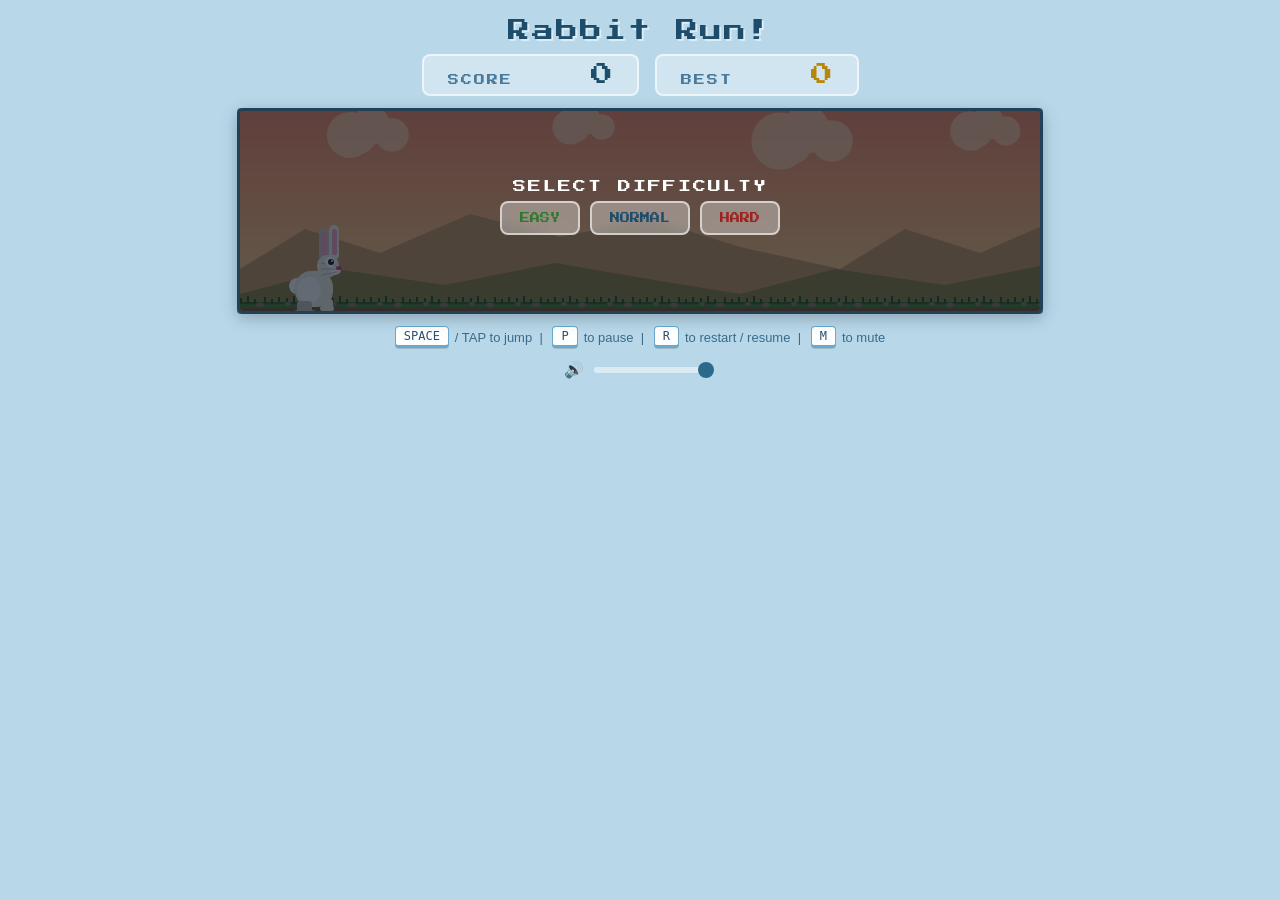
<file: index.html>
<!DOCTYPE html>
<html>
<head>
    <meta charset="UTF-8">
    <meta name="viewport" content="width=device-width, initial-scale=1.0">
    <title>Rabbit Run!</title>
    <link rel="stylesheet" href="style.css">
</head>
<body>
    <p id="game-title">Rabbit Run!</p>
    <div id="hud" role="status" aria-live="polite" aria-label="Game scores">
        <div id="score"><span id="score-label">SCORE</span><span id="score-value" aria-label="Current score">0</span></div>
        <div id="best"><span id="best-label">BEST</span><span id="best-value" aria-label="Best score">0</span></div>
    </div>
    <div id="canvas-wrap">
        <canvas id="gameCanvas" width="800" height="200"
            role="application"
            aria-label="Rabbit Run game. Press Space to jump, P to pause, R to restart."
            tabindex="0"></canvas>
        <div id="difficulty-screen" role="dialog" aria-labelledby="diff-title">
            <p id="diff-title">SELECT DIFFICULTY</p>
            <div id="diff-buttons" role="group" aria-label="Difficulty options">
                <button class="diff-btn" data-mode="easy" aria-label="Easy difficulty">EASY</button>
                <button class="diff-btn" data-mode="normal" aria-label="Normal difficulty">NORMAL</button>
                <button class="diff-btn" data-mode="hard" aria-label="Hard difficulty">HARD</button>
            </div>
        </div>
    </div>
    <p id="hint" aria-label="Controls"><kbd>SPACE</kbd> / TAP to jump &nbsp;|&nbsp; <kbd>P</kbd> to pause &nbsp;|&nbsp; <kbd>R</kbd> to restart / resume &nbsp;|&nbsp; <kbd>M</kbd> to mute</p>
    <div id="volume-row">
        <label for="volume-slider" id="volume-label">🔊</label>
        <input type="range" id="volume-slider" min="0" max="100" value="100" step="1" aria-label="Music volume">
    </div>

    <script src="music.js"></script>
    <script src="game.js"></script>
</body>
</html>
</file>
<file: style.css>
@import url('https://fonts.googleapis.com/css2?family=Press+Start+2P&display=swap');

canvas {
    border: 3px solid #4A8AAA;
    border-radius: 6px;
    box-shadow: 0 4px 16px rgba(0, 0, 0, 0.25);
    display: block;
    max-width: 100%;
    height: auto;
    touch-action: none;
}

body {
    display: flex;
    flex-direction: column;
    align-items: center;
    margin: 20px;
    background: #B8D8EA;
    gap: 12px;
}

@media (max-width: 840px) {
    body {
        margin: 10px;
        gap: 8px;
    }
    #hint {
        font-size: 11px;
        flex-wrap: wrap;
        justify-content: center;
        text-align: center;
    }
}

#hud {
    display: flex;
    gap: 16px;
}

#score,
#best {
    display: flex;
    align-items: baseline;
    gap: 12px;
    background: rgba(255, 255, 255, 0.35);
    border: 2px solid rgba(255, 255, 255, 0.6);
    border-radius: 8px;
    padding: 8px 24px;
    backdrop-filter: blur(4px);
}

#score-label,
#best-label {
    font-family: 'Press Start 2P', monospace;
    font-size: 11px;
    color: #4A7A9B;
    letter-spacing: 2px;
}

#score-value,
#best-value {
    font-family: 'Press Start 2P', monospace;
    font-size: 22px;
    color: #1E4D6B;
    min-width: 4ch;
    text-align: right;
}

#best-value {
    color: #B8860B;
}

#hint {
    font-family: 'Arial', sans-serif;
    font-size: 13px;
    color: #3A6A88;
    margin: 0;
    display: flex;
    align-items: center;
    gap: 6px;
}

#canvas-wrap {
    position: relative;
    display: block;
    line-height: 0;
}

#difficulty-screen {
    position: absolute;
    inset: 0;
    display: flex;
    flex-direction: column;
    align-items: center;
    justify-content: center;
    gap: 14px;
    background: rgba(8, 22, 40, 0.62);
    border-radius: 4px;
}

#game-title {
    font-family: 'Press Start 2P', monospace;
    font-size: 22px;
    color: #1E4D6B;
    margin: 0;
    text-shadow: 2px 2px 0px rgba(255,255,255,0.5);
    letter-spacing: 2px;
}

#diff-title {
    font-family: 'Press Start 2P', monospace;
    font-size: 13px;
    color: #FFFFFF;
    margin: 0;
    letter-spacing: 2px;
}

#diff-buttons {
    display: flex;
    gap: 10px;
}

.diff-btn {
    font-family: 'Press Start 2P', monospace;
    font-size: 10px;
    padding: 10px 18px;
    border: 2px solid rgba(255,255,255,0.6);
    border-radius: 8px;
    background: rgba(255,255,255,0.35);
    color: #1E4D6B;
    cursor: pointer;
    backdrop-filter: blur(4px);
    transition: background 0.15s, transform 0.1s;
}

.diff-btn:hover {
    background: rgba(255,255,255,0.6);
    transform: translateY(-2px);
}

.diff-btn[data-mode="easy"]   { color: #2A7A2A; }
.diff-btn[data-mode="normal"] { color: #1E4D6B; }
.diff-btn[data-mode="hard"]   { color: #A02020; }

#volume-row {
    display: flex;
    align-items: center;
    gap: 8px;
    font-size: 16px;
}

#volume-slider {
    -webkit-appearance: none;
    appearance: none;
    width: 120px;
    height: 6px;
    border-radius: 3px;
    background: rgba(255,255,255,0.5);
    outline: none;
    cursor: pointer;
}

#volume-slider::-webkit-slider-thumb {
    -webkit-appearance: none;
    appearance: none;
    width: 16px;
    height: 16px;
    border-radius: 50%;
    background: #2A6A8A;
    cursor: pointer;
}

#volume-slider::-moz-range-thumb {
    width: 16px;
    height: 16px;
    border-radius: 50%;
    background: #2A6A8A;
    cursor: pointer;
    border: none;
}

kbd {
    display: inline-block;
    background: #fff;
    border: 1px solid #6AA8CC;
    border-bottom-width: 3px;
    border-radius: 4px;
    padding: 2px 8px;
    font-family: monospace;
    font-size: 12px;
    color: #2A5070;
    box-shadow: 0 1px 0 rgba(0,0,0,0.15);
}
</file>
